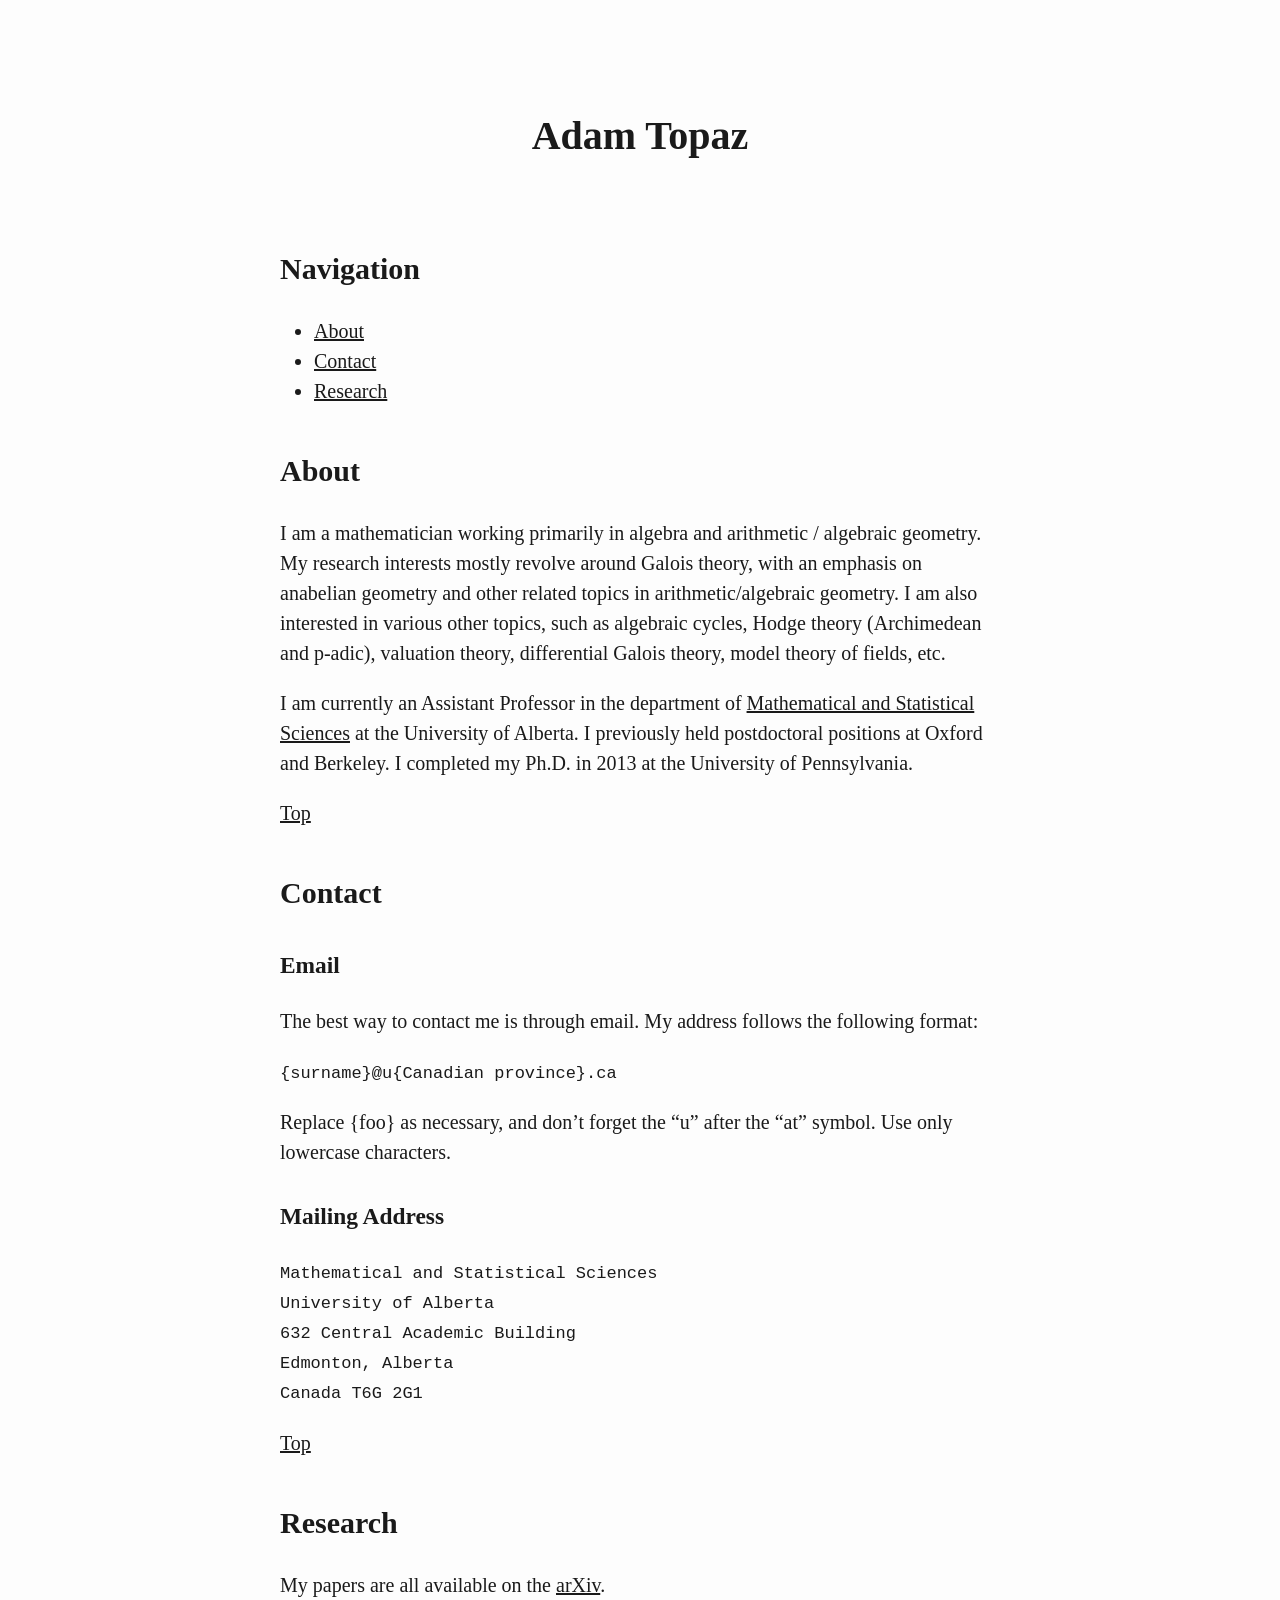
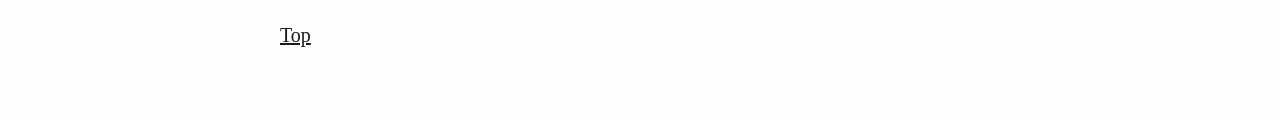
<file: index.html>
<!DOCTYPE html>
<html xmlns="http://www.w3.org/1999/xhtml" lang="" xml:lang="">
<head>
  <meta charset="utf-8" />
  <meta name="generator" content="pandoc" />
  <meta name="viewport" content="width=device-width, initial-scale=1.0, user-scalable=yes" />
  <title>Adam Topaz</title>
  <style>
    html {
      line-height: 1.5;
      font-family: Georgia, serif;
      font-size: 20px;
      color: #1a1a1a;
      background-color: #fdfdfd;
    }
    body {
      margin: 0 auto;
      max-width: 36em;
      padding-left: 50px;
      padding-right: 50px;
      padding-top: 50px;
      padding-bottom: 50px;
      hyphens: auto;
      word-wrap: break-word;
      text-rendering: optimizeLegibility;
      font-kerning: normal;
    }
    @media (max-width: 600px) {
      body {
        font-size: 0.9em;
        padding: 1em;
      }
    }
    @media print {
      body {
        background-color: transparent;
        color: black;
        font-size: 12pt;
      }
      p, h2, h3 {
        orphans: 3;
        widows: 3;
      }
      h2, h3, h4 {
        page-break-after: avoid;
      }
    }
    p {
      margin: 1em 0;
    }
    a {
      color: #1a1a1a;
    }
    a:visited {
      color: #1a1a1a;
    }
    img {
      max-width: 100%;
    }
    h1, h2, h3, h4, h5, h6 {
      margin-top: 1.4em;
    }
    h5, h6 {
      font-size: 1em;
      font-style: italic;
    }
    h6 {
      font-weight: normal;
    }
    ol, ul {
      padding-left: 1.7em;
      margin-top: 1em;
    }
    li > ol, li > ul {
      margin-top: 0;
    }
    blockquote {
      margin: 1em 0 1em 1.7em;
      padding-left: 1em;
      border-left: 2px solid #e6e6e6;
      color: #606060;
    }
    code {
      font-family: Menlo, Monaco, 'Lucida Console', Consolas, monospace;
      font-size: 85%;
      margin: 0;
    }
    pre {
      margin: 1em 0;
      overflow: auto;
    }
    pre code {
      padding: 0;
      overflow: visible;
    }
    .sourceCode {
     background-color: transparent;
     overflow: visible;
    }
    hr {
      background-color: #1a1a1a;
      border: none;
      height: 1px;
      margin: 1em 0;
    }
    table {
      margin: 1em 0;
      border-collapse: collapse;
      width: 100%;
      overflow-x: auto;
      display: block;
      font-variant-numeric: lining-nums tabular-nums;
    }
    table caption {
      margin-bottom: 0.75em;
    }
    tbody {
      margin-top: 0.5em;
      border-top: 1px solid #1a1a1a;
      border-bottom: 1px solid #1a1a1a;
    }
    th {
      border-top: 1px solid #1a1a1a;
      padding: 0.25em 0.5em 0.25em 0.5em;
    }
    td {
      padding: 0.125em 0.5em 0.25em 0.5em;
    }
    header {
      margin-bottom: 4em;
      text-align: center;
    }
    #TOC li {
      list-style: none;
    }
    #TOC a:not(:hover) {
      text-decoration: none;
    }
    code{white-space: pre-wrap;}
    span.smallcaps{font-variant: small-caps;}
    span.underline{text-decoration: underline;}
    div.column{display: inline-block; vertical-align: top; width: 50%;}
    div.hanging-indent{margin-left: 1.5em; text-indent: -1.5em;}
    ul.task-list{list-style: none;}
    .display.math{display: block; text-align: center; margin: 0.5rem auto;}
  </style>
  <!--[if lt IE 9]>
    <script src="//cdnjs.cloudflare.com/ajax/libs/html5shiv/3.7.3/html5shiv-printshiv.min.js"></script>
  <![endif]-->
</head>
<body>
<header id="title-block-header">
<h1 class="title">Adam Topaz</h1>
</header>
<h2 id="navigation">Navigation</h2>
<ul class="incremental">
<li><a href="#about">About</a></li>
<li><a href="#contact">Contact</a></li>
<li><a href="#research">Research</a></li>
</ul>
<h2 id="about">About</h2>
<p>I am a mathematician working primarily in algebra and arithmetic / algebraic geometry. My research interests mostly revolve around Galois theory, with an emphasis on anabelian geometry and other related topics in arithmetic/algebraic geometry. I am also interested in various other topics, such as algebraic cycles, Hodge theory (Archimedean and p-adic), valuation theory, differential Galois theory, model theory of fields, etc.</p>
<p>I am currently an Assistant Professor in the department of <a href="https://www.ualberta.ca/mathematical-and-statistical-sciences/index.html">Mathematical and Statistical Sciences</a> at the University of Alberta. I previously held postdoctoral positions at Oxford and Berkeley. I completed my Ph.D. in 2013 at the University of Pennsylvania.</p>
<p><a href="#">Top</a></p>
<h2 id="contact">Contact</h2>
<h3 id="email">Email</h3>
<p>The best way to contact me is through email. My address follows the following format:</p>
<p><code>{surname}@u{Canadian province}.ca</code></p>
<p>Replace {foo} as necessary, and don’t forget the “u” after the “at” symbol. Use only lowercase characters.</p>
<h3 id="mailing-address">Mailing Address</h3>
<pre><code>Mathematical and Statistical Sciences
University of Alberta
632 Central Academic Building
Edmonton, Alberta
Canada T6G 2G1</code></pre>
<p><a href="#">Top</a></p>
<h2 id="research">Research</h2>
<p>My papers are all available on the <a href="https://arxiv.org/search/?searchtype=author&amp;query=Topaz%2C+A">arXiv</a>.</p>
<p><a href="#">Top</a></p>
</body>
</html>
</file>
